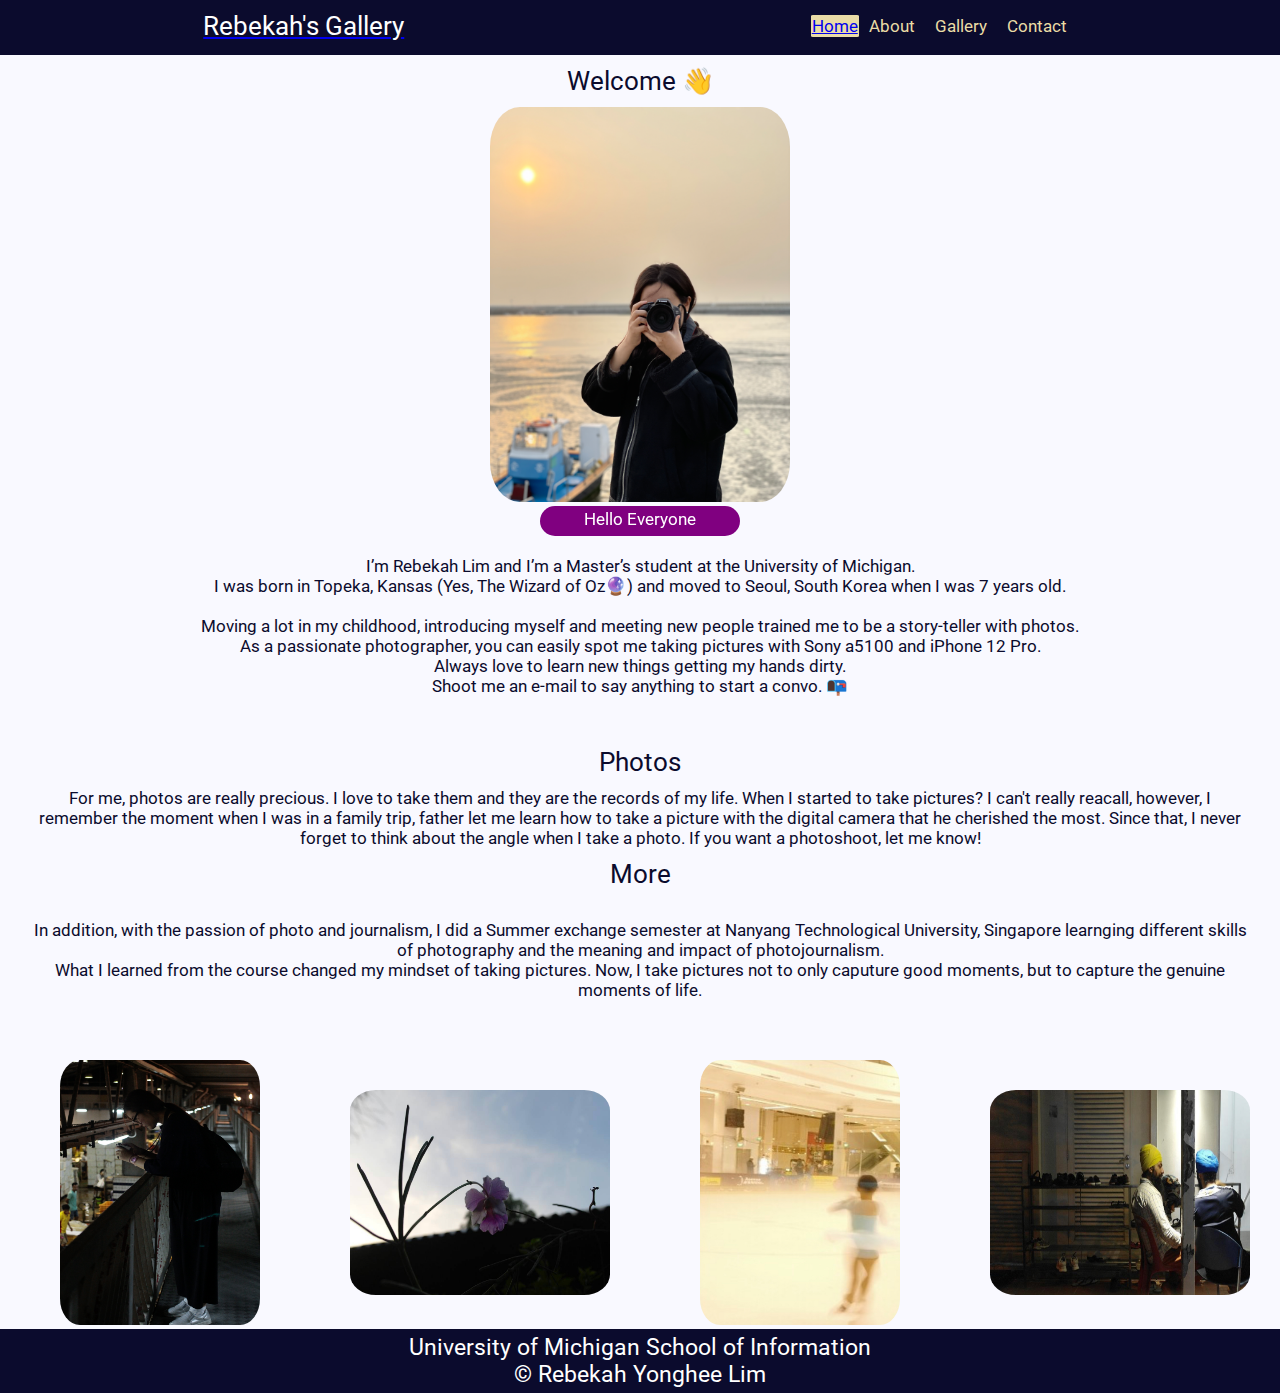
<file: index.html>
<!DOCTYPE html>
<html lang="en">
  <head>
    <meta charset="UTF-8">
    <meta name="viewport" content="width=device-width, initial-scale=1.0">
    <!-- Link the style sheets and Google font -->
    <link href='https://fonts.googleapis.com/css?family=Roboto' rel='stylesheet'>
    <link href='https://fonts.googleapis.com/css?family=Lato' rel='stylesheet'>
    <!--<link rel="shortcut icon" href="imgs/favicon.ico" type="image/x-icon"> -->
    <link rel="shortcut icon" type="image/png" href="img/LIM_original.ico"/>
    <link rel="stylesheet" href="css/html5reset.css">
    <link rel="stylesheet" href="css/style.css">
    <title>Rebekah's Photo Gallery</title>
    <!-- Global site tag (gtag.js) - Google Analytics -->
<script async src="https://www.googletagmanager.com/gtag/js?id=G-54N5BPWCJD"></script>
<script>
  window.dataLayer = window.dataLayer || [];
  function gtag(){dataLayer.push(arguments);}
  gtag('js', new Date());

  gtag('config', 'G-54N5BPWCJD');
</script>
  </head>
  <body>
    <header>
      <div class="skip"><a href="#main">Skip to Main Content</a></div>
      <div class="navbar">
      <div class="logo"><a href="https://yongbekah.github.io/portfolio">
        <h3> Rebekah's Gallery</h3> </a></div>
        <nav>
        <ul class="nav_links">
          <li class="nav_item_current"><a href="index.html">Home</a></li>
          <li class="nav_item"><a href="about.html">About</a></li>
          <li class="nav_item"><a href="gallery.html">Gallery</a></li>
          <li class="nav_item"><a href="contact.html">Contact</a></li>
        </ul>
    </nav>
    </div>
  </header>
  <!-- <main class="container"> -->
    <main class="container">

    <h1 id="main">Welcome  &#128075; </h1>
    <div class="profilepic"><img src="./img/PhotoMe.png" alt="Photo of me taking pictures in Korea" width="300" ></a></div>
    <div class='rainbow'>Hello Everyone</div>

    <p class="indexP">
      I’m Rebekah Lim and I’m a Master’s student at the University of Michigan.<br>
      I was born in Topeka, Kansas (Yes, The Wizard of Oz🔮) and moved to Seoul, South Korea when I was 7 years old.
      <br><br>
      Moving a lot in my childhood, introducing myself and meeting new people trained me to be a story-teller with photos.
      <br>
      As a passionate photographer, you can easily spot me taking pictures with Sony a5100 and iPhone 12 Pro.
      <br>
      Always love to learn new things getting my hands dirty.
      <br>
      Shoot me an e-mail to say anything to start a convo. 📭

    </p>

      <h1>Photos</h1>
      <p>For me, photos are really precious. I love to take them and they are the records of my life. When I started to take pictures? I can't really reacall, however, I remember the moment when I was in a family trip, father let me learn how to take a picture with the digital camera that he cherished the most. Since that, I never forget to think about the angle when I take a photo. If you want a photoshoot, let me know!<br>
    </p>

    <h1>More</h1>
    <p class="indexP">In addition, with the passion of photo and journalism, I did a Summer exchange semester at Nanyang Technological University, Singapore learnging different skills of photography and the meaning and impact of photojournalism. <br>
      What I learned from the course changed my mindset of taking pictures. Now, I take pictures not to only caputure good moments, but to capture the genuine moments of life.
      <br><br>
    </p>

      <section class="section1">
        
        <div class="container4">

        <div class="singapore"><img src="./img/Singapore_Fishery.jpg" alt="Photo of me taking pictures in the Fish market of Singapore" width="200" height="265" class="imm"></a></div>
        <div class="singapore"><img src="./img/singaporeFlower.jpg" alt="Photo of a flower in Singapore" width="260" height="205" class="imm"></a></div>
        <div class="singapore"><img src="./img/singaporeLink.jpg" alt="Photo of a figure skater in Singapore" width="200" height="265" class="imm"></a></div>
        <div class="singapore"><img src="./img/singaporeSikh.jpg" alt="Photo of the Sikh temple in Singapore" width="260" height="205" class="imm"></a></div>

        </div>
        </section>

    </main>
    <footer>
      <h2>University of Michigan School of Information <br/>
        &copy; Rebekah Yonghee Lim </h2>
    </footer>
  </body>
</html>
</file>
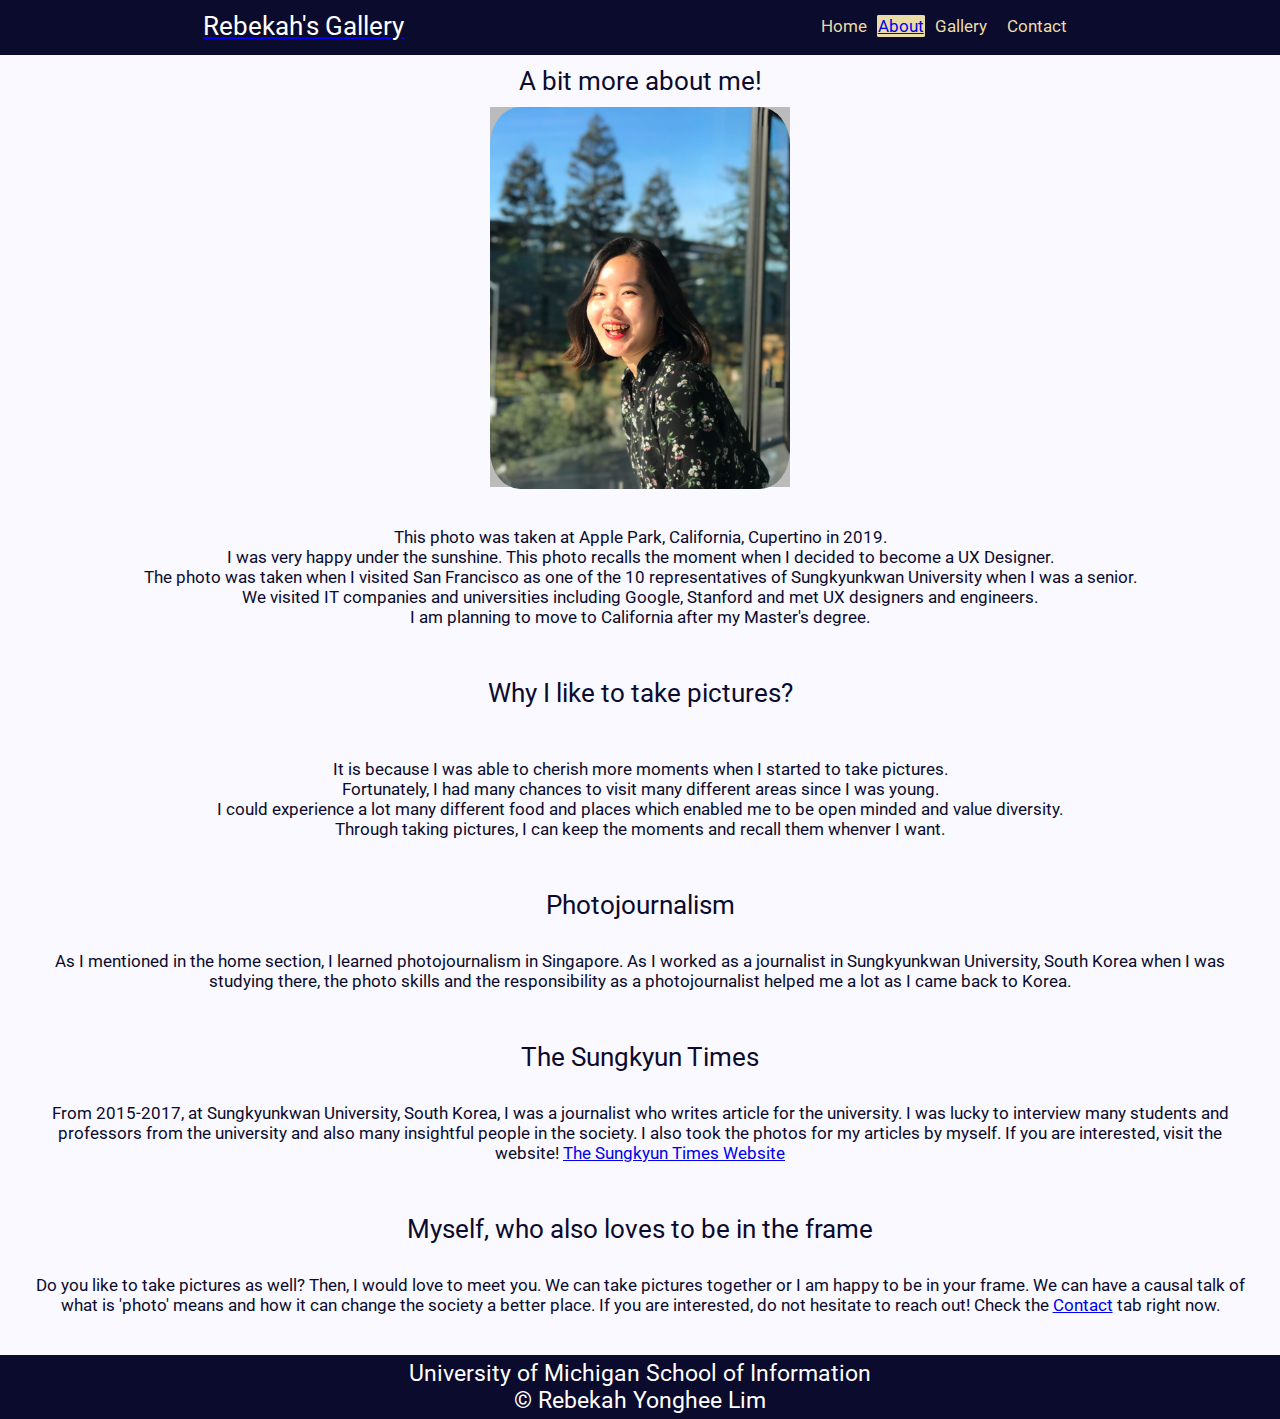
<file: about.html>
<!DOCTYPE html>
<html lang="en">
  <head>
    <meta charset="UTF-8">
    <meta name="viewport" content="width=device-width, initial-scale=1.0">
    <!-- Link the style sheets and Google font -->
    <link href='https://fonts.googleapis.com/css?family=Roboto' rel='stylesheet'>
    <!--<link rel="shortcut icon" href="imgs/favicon.ico" type="image/x-icon"> -->
    <link rel="shortcut icon" type="image/png" href="img/LIM_original.ico"/>
    <link rel="stylesheet" href="css/html5reset.css">
    <link rel="stylesheet" href="css/style.css">
    <title>Rebekah's Photo Gallery - About</title>
    <!-- Global site tag (gtag.js) - Google Analytics -->
<script async src="https://www.googletagmanager.com/gtag/js?id=G-54N5BPWCJD"></script>
<script>
  window.dataLayer = window.dataLayer || [];
  function gtag(){dataLayer.push(arguments);}
  gtag('js', new Date());

  gtag('config', 'G-54N5BPWCJD');
</script>
  </head>
  <body>
    <header>
      <div class="skip"><a href="#main">Skip to Main Content</a></div>
      <div class="navbar">
      <div class="logo"><a href="https://yongbekah.github.io/portfolio">
        <h3> Rebekah's Gallery</h3> </a></div>
        <nav>
        <ul class="nav_links">
          <li class="nav_item"><a href="index.html">Home</a></li>
          <li class="nav_item_current"><a href="about.html">About</a></li>
          <li class="nav_item"><a href="gallery.html">Gallery</a></li>
          <li class="nav_item"><a href="contact.html">Contact</a></li>
        </ul>
        </nav>
    </div>
  </header>
  <main class="container">
    <h1 id="main">A bit more about me!</h1>

    <div class="flip-card">
      <a class="flip-keyboard" href='#'>
        <div class="flip-card-inner">
        <div class="flip-card-front">
          <img src="./img/about.png" width="300" alt="Photo of me in San Francisco">
        </div>
        <div class="flip-card-back">
          <p class="indexP">Love this picture!</p>
          <p class="indexP">It was the day when I decided to become a UX Designer!<br> </p>
          <p class="indexP"> 
        I appreciate everyone who taught me the imporance of UX!</p>
        </div>
      </div>
      </a>
    </div>

    <!-- <div style="text-align: center;"><img src="./img/about.png" width="350" alt="Photo of me under the sunshine, taken in Sanfrancisco"></a></div> -->
    <p class="indexP"><br>This photo was taken at Apple Park, California, Cupertino in 2019. <br>
      I was very happy under the sunshine.
      This photo recalls the moment when I decided to become a UX Designer.<br>
      The photo was taken when I visited San Francisco as one of the 10 representatives of Sungkyunkwan University when I was a senior.<br>
      We visited IT companies and universities including Google, Stanford  and met UX designers and engineers.
      <br>I am planning to move to California after my Master's degree.
    </p>

    <h1>Why I like to take pictures?</h1>
    
    <p class="indexP">  
    <br> It is because I was able to cherish more moments when I started to take pictures.
    <br> Fortunately, I had many chances to visit many different areas since I was young.
    <br> I could experience a lot many different food and places which enabled me to be open minded and value diversity.
    <br> Through taking pictures, I can keep the moments and recall them whenver I want.
      </p>
    <h1>Photojournalism</h1>

    <p class="indexP">As I mentioned in the home section, I learned photojournalism in Singapore. As I worked as a journalist in Sungkyunkwan University, South Korea when I was studying there, the photo skills and the responsibility as a photojournalist helped me a lot as I came back to Korea.</p>

    <h1>The Sungkyun Times</h1>

    <p class="indexP">From 2015-2017, at Sungkyunkwan University, South Korea, I was a journalist who writes article for the university. I was lucky to interview many students and professors from the university and also many insightful people in the society. I also took the photos for my articles by myself. If you are interested, visit the website! <a href="http://skt.skku.edu">The Sungkyun Times Website</a></p>


    <h1>Myself, who also loves to be in the frame</h1>

    <p class="indexP">Do you like to take pictures as well? Then, I would love to meet you. We can take pictures together or I am happy to be in your frame. We can have a causal talk of what is 'photo' means and how it can change the society a better place. If you are interested, do not hesitate to reach out! Check the <a href="contact.html">Contact</a> tab right now. </p>

      </main>
    <footer>
      <h2>University of Michigan School of Information <br/>
        &copy; Rebekah Yonghee Lim </h2>
    </footer>
  </body>
</html>
</file>
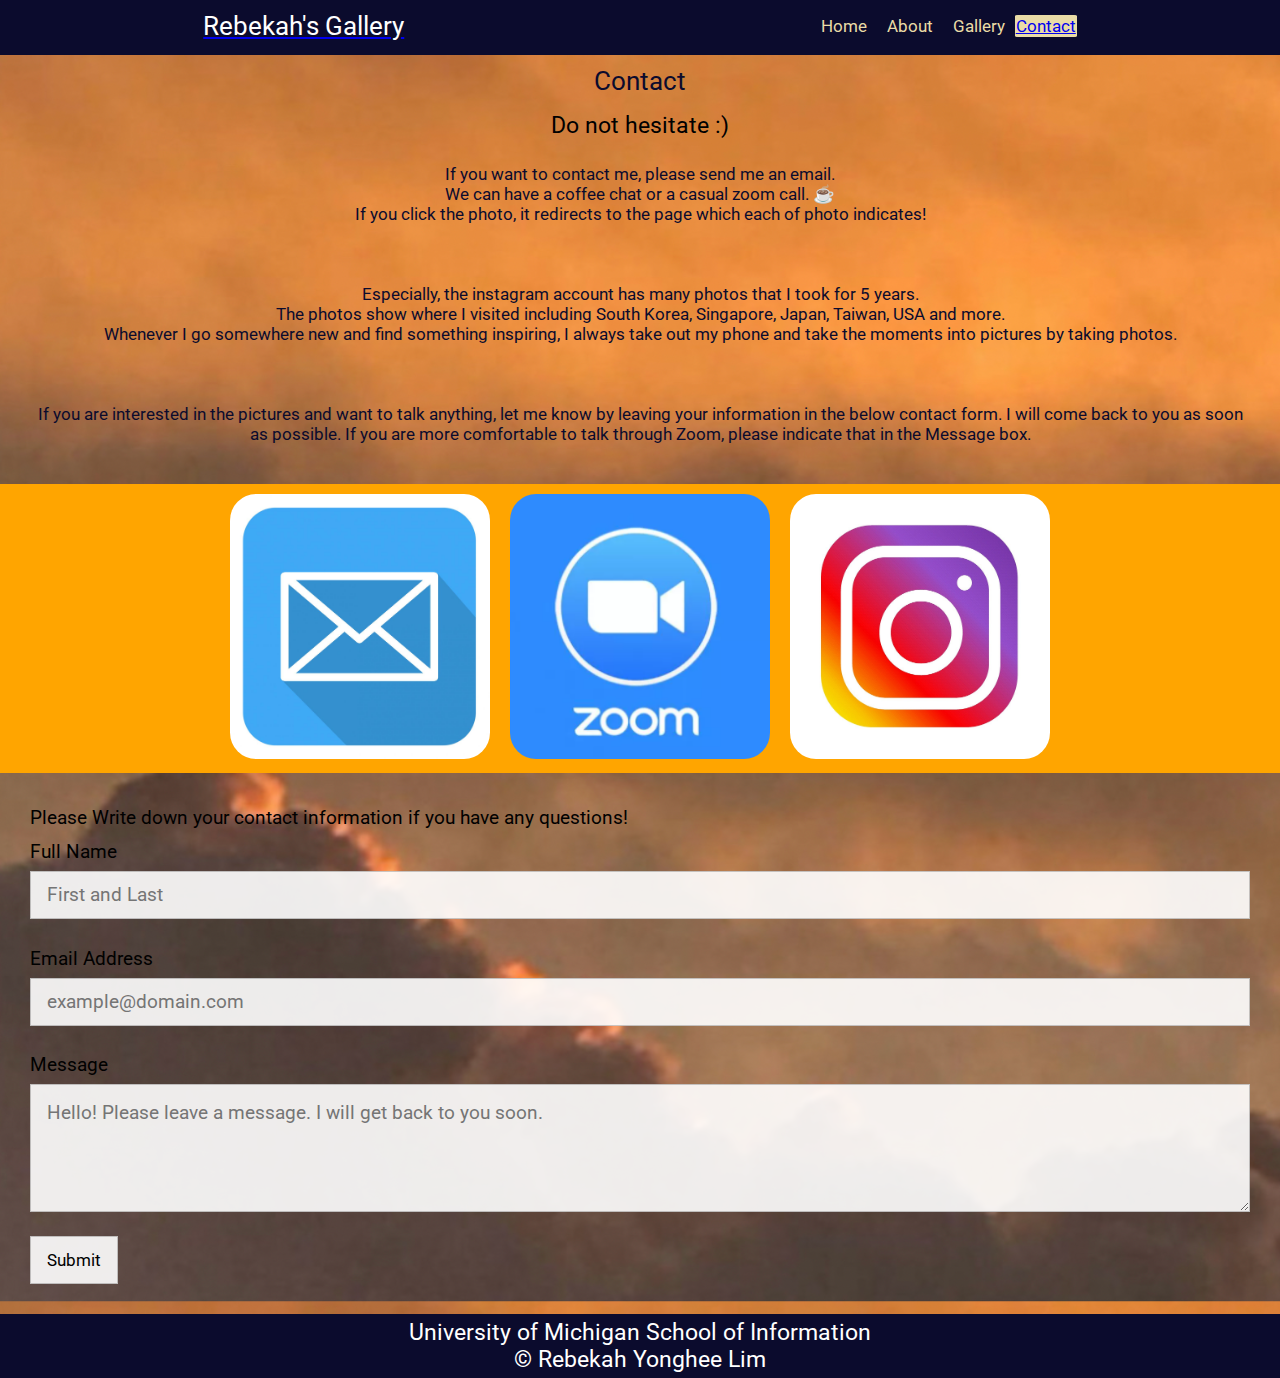
<file: contact.html>
<!DOCTYPE html>
<html lang="en">
  <head>
    <meta charset="UTF-8">
    <meta name="viewport" content="width=device-width, initial-scale=1.0">
    <!-- Link the style sheets and Google font -->
    <link href='https://fonts.googleapis.com/css?family=Roboto' rel='stylesheet'>
    <!--<link rel="shortcut icon" href="imgs/favicon.ico" type="image/x-icon"> -->
    <link rel="shortcut icon" type="image/png" href="img/LIM_original.ico"/>
    <link rel="stylesheet" href="css/html5reset.css">
    <link rel="stylesheet" href="css/style.css">
    <title>Rebekah's Photo Gallery - Contact</title>
    <!-- Global site tag (gtag.js) - Google Analytics -->
<script async src="https://www.googletagmanager.com/gtag/js?id=G-54N5BPWCJD"></script>
<script>
  window.dataLayer = window.dataLayer || [];
  function gtag(){dataLayer.push(arguments);}
  gtag('js', new Date());

  gtag('config', 'G-54N5BPWCJD');
</script>
  </head>
  <body class="orange">
    <header>
      <div class="skip"><a href="#main">Skip to Main Content</a></div>
      <div class="navbar">
      <div class="logo"><a href="https://yongbekah.github.io/portfolio">
        <h3> Rebekah's Gallery</h3> </a></div>
        <nav>
        <ul class="nav_links">
          <li class="nav_item"><a href="index.html">Home</a></li>
          <li class="nav_item"><a href="about.html">About</a></li>
          <li class="nav_item"><a href="gallery.html">Gallery</a></li>
          <li class="nav_item_current"><a href="contact.html">Contact</a></li>
        </ul>
    </nav>
    </div>
  </header>
  <main class="container">
    <h1 id="main">Contact</h1>
    <h2>Do not hesitate :)</h2>

    <p class="indexP">
      If you want to contact me, please send me an email.<br>
      We can have a coffee chat or a casual zoom call. &#9749;
      <br>
      If you click the photo, it redirects to the page which each of photo indicates!
    </p>
    <p class="indexP">Especially, the instagram account has many photos that I took for 5 years.<br>
    The photos show where I visited including South Korea, Singapore, Japan, Taiwan, USA and more.<br>
    Whenever I go somewhere new and find something inspiring, I always take out my phone and take the moments into pictures by taking photos.</p>
    <p class="indexP"> If you are interested in the pictures and want to talk anything, let me know by leaving your information in the below contact form. I will come back to you as soon as possible. If you are more comfortable to talk through Zoom, please indicate that in the Message box.
   </p>
      <div class="grid-container">
    <!-- <div class="container3"> -->
        <a href="mailto:rebekahappy05@gmail.com" target="_blank" class="black"><img src="./img/email.jpeg" alt="If you click it leads to send the email" width="260" height="265"></a>
        <a href="https://umich.zoom.us/j/3714581872"><img src="./img/zoom.png" alt="It links to the Zoom link" width="260" height="265"></a>
        <a href="https://www.instagram.com/dragon0528"><img src="./img/instagram.jpeg" alt="It links to the instagram account of photos" width="260" height="265"></a>

        <!-- </div> -->
        </div>
        <div class="contact-form">
        <form id="fs-frm" name="simple-contact-form" accept-charset="utf-8" action="https://formspree.io/f/xayvynob" method="post">
          <fieldset id="fs-frm-inputs">
            <legend class="legend">Please Write down your contact information if you have any questions!</legend>
            <label for="full-name">Full Name</label>
            <input type="text" name="name" id="full-name" placeholder="First and Last" required="">
            <label for="email-address">Email Address</label>
            <input type="email" name="_replyto" id="email-address" placeholder="example@domain.com" required="">
            <label for="message">Message</label>
            <textarea rows="5" name="message" id="message" placeholder="Hello! Please leave a message. I will get back to you soon." required=""></textarea>
            <input type="hidden" name="_subject" id="email-subject" value="Contact Form Submission">
          </fieldset>
          <input type="submit" value="Submit">
        </form>
      </div>
    </main>

    <footer>
      <h2>University of Michigan School of Information <br/>
        &copy; Rebekah Yonghee Lim </h2>
    </footer>
  </body>
</html>
</file>
<file: css/style.css>
body {
    font-family: 'roboto', 'lato';
    /* background-image: url('../img/rain.jpg'); */
    background-color: #F9F9FF;
    /* background-color: #eadca6; */
    background-size: cover;
    max-height: 1000px;
    margin: 0;
    padding: 0;
    font-size: 13pt;
}


.navbar {
    display: flex;
    align-items: center;
    flex-direction: column;
    position: sticky;
    top:0;
    background:#0B0B2D;
    border-bottom: 3px solid #0B0B2D;
}

h1{
    font-size: 1.5em;
    text-align: center;
    line-height: 2;
    color: #0B0B2D
  }

h2{
    font-size: 17pt;
    text-align: center;
    padding: 5px;
  }

h3{
    font-size: 1.5em;
    text-align: center;
    line-height: 2;
    color: #ffffff
}

p {
    padding: 0 30px;
    color: #0B0B2D;
    text-align: center;
  }

h4 {
    padding: 0 30px;
    color: #ffffff;
    text-align: center;
}

  *:focus{
    border: 2px solid black;
  }

  /* add */
  /* :focus-visible{
    outline: 3px solid #aaa;
  } */

  .nav_item a{
    padding: 10px;
    color: #eadca6;
    text-align: center;
    text-decoration: none;
  }

  .nav_item a:hover{
    color: skyblue;
    -webkit-text-decoration-style: dotted;
            text-decoration-style: dotted;
  }


  .nav_item_current{ 
    background-color: #eadca6 ;
    border: 0.1px solid #eadca6;
    border-radius: 5%;
    text-align: center;
}

  footer{
    /* position: fixed; */
    background-color: #0B0B2D;
    color: white;
    text-align: center;
    bottom: 0px;
    width: 100%;
  }

  .profilepic{
    text-align: center;
    animation: pulse 1s linear infinite both;

  }

.nav_links:visited {
    color: #2196F3;
  } 

.nav_links:link{
    display: flex;
    flex-direction: column;
    color:rgb(238, 165, 70);
}

.nav_item{
  display: flex;
  flex-direction: column;
  color:rgb(238, 165, 70);
}

.section1{
    margin-left: 0px;
    margin-top: 0px;
    text-align: center;
}
/* 
.container3{
  display: flex;
  flex-wrap: wrap;
  padding: 10px;
  margin: 10px auto;
  justify-content: center;
} */

.indexP{
  padding-top: 20px;
  padding-bottom: 40px;
}

img{
  border-radius: 10%;
}

.grid-container{
  display: grid;
  grid-column-gap: 30px;
  grid-template-columns: auto;
  /* grid-column: 1 / 4; */
  background-color: rgb(24, 15, 8);
  padding: 10px;
  justify-content: center;

}

.orange {
  background-image: url('../img/OrangeSky.png');
}


.skip a{
  background: white;
  color: #080808;;
  left: 0;
  padding: 0px;
  -webkit-transition: top 1s ease-out;
  transition: top 1s ease-out;
  z-index: 1;
  position: absolute;
  top: -40px;
}

.skip a:focus{
  position: fixed;
  top: 0;
}

.contact-form{
  padding: 30px;
}

.legend{
  font-size: 20px;
}

.box:hover{
  -webkit-filter: grayscale(100%); /* Safari 6.0 - 9.0 */
  filter: grayscale(100%);  
}


.flip-card {
  text-align: center;
  background-color: transparent;
  width: 300px;
  height: 380px;
  perspective: 1000px;
  border-radius: 30px;
  display: block;
  margin-left: auto;
  margin-right: auto;
}

.flip-card-inner {
  position: relative;
  width: 100%;
  height: 100%;
  text-align: center;
  transition: transform 0.6s;
  transform-style: preserve-3d;
  /* box-shadow: 0 4px 8px 0 rgba(0,0,0,0.2); */
}

/* .flip-card:hover .flip-card-inner{
  transform: rotateY(180deg);
  text-align: center;

} */

.flip-card a:focus .flip-card-inner{
  transform: rotateY(180deg);
  text-align: center;
  animation: pulse 1s linear infinite both;


}


.flip-card-front, .flip-card-back {
  position: absolute;
  width: 100%;
  height: 100%;
  -webkit-backface-visibility: hidden;
  backface-visibility: hidden;

}

.flip-card-front {
  background-color: #bbb;
  color: black;
  text-align: center;

}

.flip-card-back {
  background-color: #a96bfa;
  color: white;
  transform: rotateY(180deg);
  border-radius: 30px;
  text-align: center;
  vertical-align: center;


}

/* formspree reset */
#fs-frm input,
#fs-frm select,
#fs-frm textarea,
#fs-frm fieldset,
#fs-frm optgroup,
#fs-frm label,
#fs-frm #card-element:disabled {
  font-family: inherit;
  font-size: 100%;
  color: inherit;
  border: none;
  border-radius: 0;
  display: block;
  width: 100%;
  padding: 0;
  margin: 0;
  -webkit-appearance: none;
  -moz-appearance: none;
}
#fs-frm label,
#fs-frm legend,
#fs-frm ::placeholder {
  font-size: 1.2rem;
  /* font-size: .825rem; */
  margin-bottom: .5rem;
  padding-top: .2rem;
  display: flex;
  align-items: baseline;
}

/* border, padding, margin, width */
#fs-frm input,
#fs-frm select,
#fs-frm textarea,
#fs-frm #card-element {
  border: 1px solid rgba(0,0,0,0.2);
  background-color: rgba(255,255,255,0.9);
  padding: .75em 1rem;
  margin-bottom: 1.5rem;
}
#fs-frm input:focus,
#fs-frm select:focus,
#fs-frm textarea:focus {
  background-color: white;
  outline-style: solid;
  outline-width: thin;
  outline-color: gray;
  outline-offset: -1px;
}
#fs-frm [type="text"],
#fs-frm [type="email"] {
  width: 100%;
}
#fs-frm [type="button"],
#fs-frm [type="submit"],
#fs-frm [type="reset"] {
  width: auto;
  cursor: pointer;
  -webkit-appearance: button;
  -moz-appearance: button;
  appearance: button;
}
#fs-frm [type="button"]:focus,
#fs-frm [type="submit"]:focus,
#fs-frm [type="reset"]:focus {
  outline: none;
}
#fs-frm [type="submit"],
#fs-frm [type="reset"] {
  margin-bottom: 0;
}
#fs-frm select {
  text-transform: none;
}

#fs-frm [type="checkbox"] {
  -webkit-appearance: checkbox;
  -moz-appearance: checkbox;
  appearance: checkbox;
  display: inline-block;
  width: auto;
  margin: 0 .5em 0 0 !important;
}

#fs-frm [type="radio"] {
  -webkit-appearance: radio;
  -moz-appearance: radio;
  appearance: radio;
}

/* address, locale */
#fs-frm fieldset.locale input[name="city"],
#fs-frm fieldset.locale select[name="state"],
#fs-frm fieldset.locale input[name="postal-code"] {
  display: inline;
}
#fs-frm fieldset.locale input[name="city"] {
  width: 52%;
}
#fs-frm fieldset.locale select[name="state"],
#fs-frm fieldset.locale input[name="postal-code"] {
  width: 20%;
}
#fs-frm fieldset.locale input[name="city"],
#fs-frm fieldset.locale select[name="state"] {
  margin-right: 3%;
}

.parallax {
  /* The image used */
  background-image: url('../img/rain.jpg');

  /* Set a specific height */
  min-height: 500px; 

  /* Create the parallax scrolling effect */
  background-attachment: fixed;
  background-position: center;
  background-repeat: no-repeat;
  background-size: cover;
}

.nextPhoto{
  background-image: url('../img/singaporeSikh.jpg');
  min-height: 500px; 

}

.rainbow {
  text-align: center;
  margin-left: auto;
  margin-right: auto;
  padding: 3px;
  color: white;
  width: 200px;
  height: 30px;
  background-color: purple;
  border-radius: 30px;
  position: relative;
  animation-name: example;
  animation-duration: 5s;
  animation-timing-function: linear;
  animation-delay: 2s;
  animation-iteration-count: infinite;
  animation-direction: alternate;
}


@keyframes example {
  0%   {background-color:purple;}
  25%  {background-color:rgb(40, 150, 135); }
  50%  {background-color:blue; }
  75%  {background-color:rgb(8, 8, 54); }
  100% {background-color:rgb(46, 14, 4); }
}

@media screen and (min-width: 641px) and (max-width: 1007px) {
  .grid-container{
    grid-template-columns: auto auto;
    grid-column-gap: 20px;
    background-color: indianred;
  }

  .nav_links {
    display: flex;
    flex-direction: row;
    justify-content: space-between;
    align-items: center;
}
  .container3 {
	display: grid;
  grid-template-columns: repeat(2, 2fr);
}

  .container4{
    display: flex;
    flex-wrap: wrap;
  }

  .singapore {
    flex: 1 1 30%;
  }
}

@media screen and (min-width: 1008px){
  .nav_links {
    display: flex;
    flex-direction: row;
    justify-content: space-between;
    align-items: center;
}
  .navbar{
      display: flex;
      flex-direction: row;
      justify-content: space-around;
      position: sticky;
      top: 0;
      padding-left: 0px;
  }

  .grid-container{
    grid-template-columns: auto auto auto;
    grid-column-gap: 20px;
    background-color: orange;
  }

  .container4{
    display: flex;
    flex-wrap: wrap;
    align-items: center;
  }

  .container3 {
    display: grid;
    grid-template-columns: repeat(3, 2fr);
  }
  .singapore {
    flex: 1 1;
  }

}

@media (prefers-reduced-motion: reduce) {
  /* .flip-card-front, .flip-card-back{
    background-color: paleturquoise;
    transform: none !important;
} */
.flip-card{
  background-color: paleturquoise;
  transform: none !important;
}

 .profilepic{
   animation: none;
 }
 .rainbow{
  animation: none;
}
.parallax {
  background-attachment: scroll;
}
.nextPhoto{
  animation: none;
}

.box:hover{
  -webkit-filter: grayscale(0%); /* Safari 6.0 - 9.0 */
  filter: grayscale(0%);  
}

}
</file>
